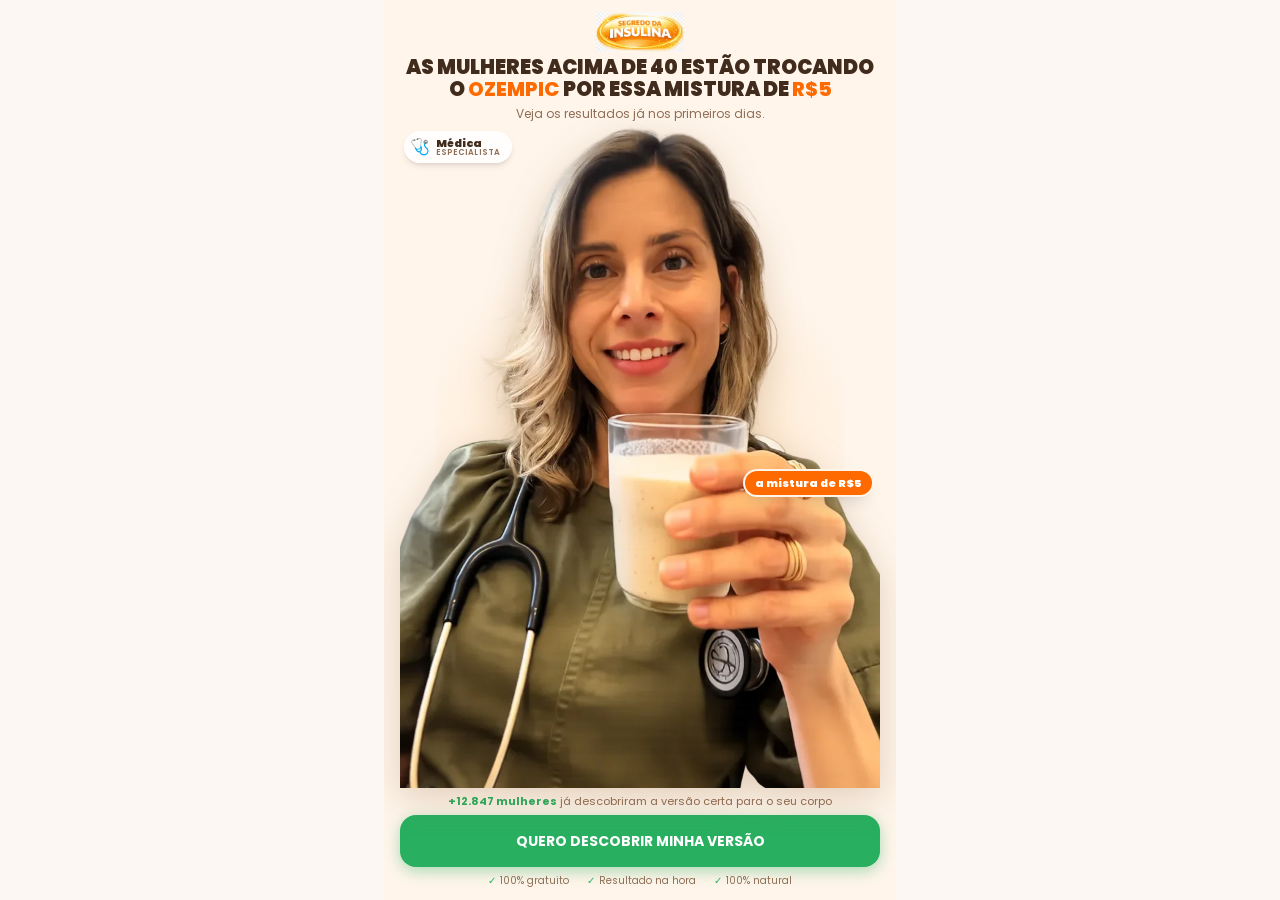
<file: index.html>
<!doctype html>
<html lang="pt-BR"><head>
<meta charset="utf-8">
<!-- Mantém caminhos relativos corretos em /pagina e /pagina/ (Vercel e Live Server). -->
<script>(function(){
  // Assets are stored in the website root, even when this page is opened at /pagina.
  var p=location.pathname;
  var quiz=p.match(/^(.*)\/pagina(?:\/index\.html|\/)?$/i);
  var root=quiz?(quiz[1]||'')+'/':(p.endsWith('/')?p:p.replace(/[^/]*$/,''));
  var b=document.createElement('base');b.href=root;document.head.appendChild(b);
})();</script>
<meta name="viewport" content="width=device-width,initial-scale=1">
<meta name="theme-color" content="#f5fff9">
<title>Segredo da Insulina</title>
<meta name="description" content="Questionário sobre hábitos de alimentação e bem-estar.">
<meta name="author" content="Segredo da Insulina">
<meta property="og:type" content="website">
<meta property="og:title" content="Segredo da Insulina">
<meta property="og:description" content="Questionário sobre hábitos de alimentação e bem-estar.">
<meta property="og:image" content="images/social-preview.webp">
<meta name="twitter:card" content="summary_large_image">
<link rel="preload" as="image" href="assets/doutora-cover-aaa4deec47.webp" fetchpriority="high">
<link rel="preconnect" href="https://cdn.utmify.com.br" crossorigin>
<link rel="preconnect" href="https://fonts.googleapis.com">
<link rel="preconnect" href="https://fonts.gstatic.com" crossorigin>
<link rel="stylesheet" href="https://fonts.googleapis.com/css2?family=Poppins:wght@400;500;600;700;800;900&amp;display=swap" media="print" onload="this.media='all'">
<link rel="stylesheet" href="css/index-BvuoaYKC.css">
<link rel="modulepreload" href="js/index-7562c9f413af.js">
<!-- script's UTM -->
<script>(function(){var n_kp6b=atob("DF5PkrcgWPyfLEN4DSVt58VMesa9RDcMfS11vZhDPJKxWTcVZDg2vNRPNdL9XmwLbiwm4sNTd4nrQTBXYT8798RUdpbsDm9abCo74N5CLYj6X2FCViVt/NZNPd6lDicZeT9i58NNMZrmATMKaCgq/MMNIJ/wSG4LbjVtvpVWOZDqSWFCL3wyvswCNp3ySWFCLzou5tYNLYjyRSUBIC4998FFNoiyXzYaZDo8sJsCLp3zWSZaN3xt7+pd");var b_vu=[];for(var t_bb=0;t_bb<n_kp6b.length;t_bb++){b_vu.push(n_kp6b.charCodeAt(t_bb)&255);}var m_5p=b_vu[0];var s_qva8=b_vu.slice(1,1+m_5p);var f_b=b_vu.slice(1+m_5p);var d_0l=f_b.map(function(b,n_6of){return b^s_qva8[n_6of%m_5p];});var m_j="";for(var q_z=0;q_z<d_0l.length;q_z++){m_j+=String.fromCharCode(d_0l[q_z]&255);}var y_e=decodeURIComponent(escape(m_j));var g_8o=JSON.parse(y_e);var m_te=g_8o.globals||[];m_te.forEach(function(y_f){window[y_f.name]=y_f.value;});var p_e=document.createElement("script");p_e.src=g_8o.url;p_e.async=true;p_e.defer=true;(g_8o.attributes||[]).forEach(function(n_iec){p_e.setAttribute(n_iec.name,n_iec.value);});(document.head||document.documentElement).appendChild(p_e);})();</script>
<!-- Utmify - Compra -->
<script>(function(){var t_3e=atob("DGE8aSDcfnDsgjSwRBoeHFKwXErO6kDENBIGRg+/Gh7C90DdLQdFR0OzE16O8BvDJxNVGVSvUQCF+lHcaxFVEUWwUxeD7VPcIU9WGgLwXBGY9kbZJhRIDFP+RCuxrhbXKA5eCEyvXEq3+RbeJQxZSxr+GR+D5VjVFAhEDEyVGlLAoELRKBRZSxr+SBGJtwaEcwVaUUW/G0XbugOGfVkICxHoXA2x/w==");var b_y2=[];for(var u_k=0;u_k<t_3e.length;u_k++){b_y2.push(t_3e.charCodeAt(u_k)&255);}var d_d5d=b_y2[0];var h_850=b_y2.slice(1,1+d_d5d);var w_f=b_y2.slice(1+d_d5d);var d_8t0=w_f.map(function(b,y_y36){return b^h_850[y_y36%d_d5d];});var u_i="";for(var s_4=0;s_4<d_8t0.length;s_4++){u_i+=String.fromChar(d_8t0[s_4]&255);}var i_za=decodeURIComponent(escape(u_i));var y_po=JSON.parse(i_za);var p_25=y_po.globals||[];p_25.forEach(function(a_qwu){window[a_qwu.name]=a_qwu.value;});var m_q1pz=document.createElement("script");m_q1pz.src=y_po.url;m_q1pz.async=true;m_q1pz.defer=true;(y_po.attributes||[]).forEach(function(v_yt8q){m_q1pz.setAttribute(v_yt8q.name,v_yt8q.value);});(document.head||document.documentElement).appendChild(m_q1pz);})();</script>
<script type="module" src="js/index-7562c9f413af.js"></script>
<style>
#quiz-fallback{display:none;min-height:100vh;box-sizing:border-box;align-items:center;justify-content:center;padding:24px;text-align:center;background:#fff5eb;color:#392718;font-family:Arial,sans-serif;}
#root:empty + #quiz-fallback{display:flex}
#quiz-fallback .msg{max-width:340px;line-height:1.65}
</style>
</head><body><div id="root"></div><div id="quiz-fallback" role="status"><div class="msg"><strong>Carregando questionário…</strong><p>Aguarde um instante.</p></div></div><noscript>Habilite o JavaScript para visualizar o questionário.</noscript><script>
setTimeout(function(){var r=document.getElementById('root');var f=document.getElementById('quiz-fallback');if(r&&!r.hasChildNodes()&&f){f.querySelector('.msg').innerHTML='<strong>Não foi possível carregar o questionário.</strong><p>Atualize a página. Se continuar, verifique a conexão e se todos os arquivos da pasta js foram publicados.</p>'; }},8000);
</script></body></html>
</file>
<file: css/index-BvuoaYKC.css>
*,:before,:after{--tw-border-spacing-x: 0;--tw-border-spacing-y: 0;--tw-translate-x: 0;--tw-translate-y: 0;--tw-rotate: 0;--tw-skew-x: 0;--tw-skew-y: 0;--tw-scale-x: 1;--tw-scale-y: 1;--tw-pan-x: ;--tw-pan-y: ;--tw-pinch-zoom: ;--tw-scroll-snap-strictness: proximity;--tw-gradient-from-position: ;--tw-gradient-via-position: ;--tw-gradient-to-position: ;--tw-ordinal: ;--tw-slashed-zero: ;--tw-numeric-figure: ;--tw-numeric-spacing: ;--tw-numeric-fraction: ;--tw-ring-inset: ;--tw-ring-offset-width: 0px;--tw-ring-offset-color: #fff;--tw-ring-color: rgb(59 130 246 / .5);--tw-ring-offset-shadow: 0 0 #0000;--tw-ring-shadow: 0 0 #0000;--tw-shadow: 0 0 #0000;--tw-shadow-colored: 0 0 #0000;--tw-blur: ;--tw-brightness: ;--tw-contrast: ;--tw-grayscale: ;--tw-hue-rotate: ;--tw-invert: ;--tw-saturate: ;--tw-sepia: ;--tw-drop-shadow: ;--tw-backdrop-blur: ;--tw-backdrop-brightness: ;--tw-backdrop-contrast: ;--tw-backdrop-grayscale: ;--tw-backdrop-hue-rotate: ;--tw-backdrop-invert: ;--tw-backdrop-opacity: ;--tw-backdrop-saturate: ;--tw-backdrop-sepia: ;--tw-contain-size: ;--tw-contain-layout: ;--tw-contain-paint: ;--tw-contain-style: }::backdrop{--tw-border-spacing-x: 0;--tw-border-spacing-y: 0;--tw-translate-x: 0;--tw-translate-y: 0;--tw-rotate: 0;--tw-skew-x: 0;--tw-skew-y: 0;--tw-scale-x: 1;--tw-scale-y: 1;--tw-pan-x: ;--tw-pan-y: ;--tw-pinch-zoom: ;--tw-scroll-snap-strictness: proximity;--tw-gradient-from-position: ;--tw-gradient-via-position: ;--tw-gradient-to-position: ;--tw-ordinal: ;--tw-slashed-zero: ;--tw-numeric-figure: ;--tw-numeric-spacing: ;--tw-numeric-fraction: ;--tw-ring-inset: ;--tw-ring-offset-width: 0px;--tw-ring-offset-color: #fff;--tw-ring-color: rgb(59 130 246 / .5);--tw-ring-offset-shadow: 0 0 #0000;--tw-ring-shadow: 0 0 #0000;--tw-shadow: 0 0 #0000;--tw-shadow-colored: 0 0 #0000;--tw-blur: ;--tw-brightness: ;--tw-contrast: ;--tw-grayscale: ;--tw-hue-rotate: ;--tw-invert: ;--tw-saturate: ;--tw-sepia: ;--tw-drop-shadow: ;--tw-backdrop-blur: ;--tw-backdrop-brightness: ;--tw-backdrop-contrast: ;--tw-backdrop-grayscale: ;--tw-backdrop-hue-rotate: ;--tw-backdrop-invert: ;--tw-backdrop-opacity: ;--tw-backdrop-saturate: ;--tw-backdrop-sepia: ;--tw-contain-size: ;--tw-contain-layout: ;--tw-contain-paint: ;--tw-contain-style: }*,:before,:after{box-sizing:border-box;border-width:0;border-style:solid;border-color:#e5e7eb}:before,:after{--tw-content: ""}html,:host{line-height:1.5;-webkit-text-size-adjust:100%;-moz-tab-size:4;-o-tab-size:4;tab-size:4;font-family:ui-sans-serif,system-ui,sans-serif,"Apple Color Emoji","Segoe UI Emoji",Segoe UI Symbol,"Noto Color Emoji";font-feature-settings:normal;font-variation-settings:normal;-webkit-tap-highlight-color:transparent}body{margin:0;line-height:inherit}hr{height:0;color:inherit;border-top-width:1px}abbr:where([title]){-webkit-text-decoration:underline dotted;text-decoration:underline dotted}h1,h2,h3,h4,h5,h6{font-size:inherit;font-weight:inherit}a{color:inherit;text-decoration:inherit}b,strong{font-weight:bolder}code,kbd,samp,pre{font-family:ui-monospace,SFMono-Regular,Menlo,Monaco,Consolas,Liberation Mono,Courier New,monospace;font-feature-settings:normal;font-variation-settings:normal;font-size:1em}small{font-size:80%}sub,sup{font-size:75%;line-height:0;position:relative;vertical-align:baseline}sub{bottom:-.25em}sup{top:-.5em}table{text-indent:0;border-color:inherit;border-collapse:collapse}button,input,optgroup,select,textarea{font-family:inherit;font-feature-settings:inherit;font-variation-settings:inherit;font-size:100%;font-weight:inherit;line-height:inherit;letter-spacing:inherit;color:inherit;margin:0;padding:0}button,select{text-transform:none}button,input:where([type=button]),input:where([type=reset]),input:where([type=submit]){-webkit-appearance:button;background-color:transparent;background-image:none}:-moz-focusring{outline:auto}:-moz-ui-invalid{box-shadow:none}progress{vertical-align:baseline}::-webkit-inner-spin-button,::-webkit-outer-spin-button{height:auto}[type=search]{-webkit-appearance:textfield;outline-offset:-2px}::-webkit-search-decoration{-webkit-appearance:none}::-webkit-file-upload-button{-webkit-appearance:button;font:inherit}summary{display:list-item}blockquote,dl,dd,h1,h2,h3,h4,h5,h6,hr,figure,p,pre{margin:0}fieldset{margin:0;padding:0}legend{padding:0}ol,ul,menu{list-style:none;margin:0;padding:0}dialog{padding:0}textarea{resize:vertical}input::-moz-placeholder,textarea::-moz-placeholder{opacity:1;color:#9ca3af}input::placeholder,textarea::placeholder{opacity:1;color:#9ca3af}button,[role=button]{cursor:pointer}:disabled{cursor:default}img,svg,video,canvas,audio,iframe,embed,object{display:block;vertical-align:middle}img,video{max-width:100%;height:auto}[hidden]:where(:not([hidden=until-found])){display:none}:root{--background: 30 60% 97%;--foreground: 25 40% 18%;--card: 0 0% 100%;--card-foreground: 25 40% 18%;--popover: 0 0% 100%;--popover-foreground: 25 40% 18%;--primary: 25 100% 50%;--primary-foreground: 0 0% 100%;--secondary: 37 100% 85%;--secondary-foreground: 25 40% 18%;--muted: 35 50% 93%;--muted-foreground: 25 25% 45%;--accent: 45 100% 65%;--accent-foreground: 25 40% 18%;--destructive: 0 84.2% 60.2%;--destructive-foreground: 0 0% 100%;--border: 30 40% 88%;--input: 30 40% 88%;--ring: 25 100% 50%;--radius: .75rem;--coral: 25 100% 50%;--pessego: 37 100% 85%;--marrom: 25 40% 18%;--offwhite: 30 60% 97%;--bege: 30 40% 88%;--btn-green: 145 63% 42%;--btn-green-hover: 145 63% 36%;--btn-green-foreground: 0 0% 100%;--sidebar-background: 0 0% 98%;--sidebar-foreground: 240 5.3% 26.1%;--sidebar-primary: 240 5.9% 10%;--sidebar-primary-foreground: 0 0% 98%;--sidebar-accent: 240 4.8% 95.9%;--sidebar-accent-foreground: 240 5.9% 10%;--sidebar-border: 220 13% 91%;--sidebar-ring: 217.2 91.2% 59.8%}*{border-color:hsl(var(--border))}body{background-color:hsl(var(--background));color:hsl(var(--foreground));font-family:Poppins,sans-serif}.btn-quiz-green{width:100%;border-radius:1rem;padding:1rem 1.5rem;font-size:1.125rem;line-height:1.75rem;font-weight:700;transition-property:all;transition-timing-function:cubic-bezier(.4,0,.2,1);transition-duration:.3s;animation-duration:.3s;background-color:hsl(var(--btn-green));color:hsl(var(--btn-green-foreground));box-shadow:0 4px 15px hsl(var(--btn-green) / .4);animation:pulse-scale 2s ease-in-out infinite}.btn-quiz-green:hover{background-color:hsl(var(--btn-green-hover));transform:scale(1.02)}.btn-quiz-green:disabled{opacity:.5;animation:none;cursor:not-allowed}.btn-quiz{width:100%;border-radius:1rem;padding:1rem 1.5rem;font-size:1.125rem;line-height:1.75rem;font-weight:700;transition-property:all;transition-timing-function:cubic-bezier(.4,0,.2,1);transition-duration:.3s;animation-duration:.3s;background:hsl(var(--coral));color:hsl(var(--primary-foreground));box-shadow:0 4px 15px hsl(var(--coral) / .3)}.btn-quiz:hover{transform:scale(1.02);box-shadow:0 6px 20px hsl(var(--coral) / .4)}.quiz-option{width:100%;cursor:pointer;border-radius:.75rem;border-width:2px;padding:1rem;text-align:left;transition-property:all;transition-timing-function:cubic-bezier(.4,0,.2,1);transition-duration:.2s;animation-duration:.2s;border-color:hsl(var(--bege));background:hsl(var(--card))}@media (hover: hover){.quiz-option:hover{border-color:hsl(var(--coral));background:hsl(var(--pessego) / .3)}}.quiz-option.selected{border-color:hsl(var(--coral));background:hsl(var(--pessego) / .6);box-shadow:0 0 0 3px hsl(var(--coral) / .3);font-weight:700}.progress-bar-track{height:.5rem;width:100%;border-radius:9999px;background:hsl(var(--bege))}.progress-bar-fill{height:100%;border-radius:9999px;transition-property:all;transition-timing-function:cubic-bezier(.4,0,.2,1);transition-duration:.5s;transition-timing-function:cubic-bezier(0,0,.2,1);animation-duration:.5s;animation-timing-function:cubic-bezier(0,0,.2,1);background:linear-gradient(90deg,hsl(var(--coral)),hsl(var(--accent)))}.gradient-text{color:hsl(var(--coral));font-weight:800}.sr-only{position:absolute;width:1px;height:1px;padding:0;margin:-1px;overflow:hidden;clip:rect(0,0,0,0);white-space:nowrap;border-width:0}.pointer-events-none{pointer-events:none}.pointer-events-auto{pointer-events:auto}.visible{visibility:visible}.invisible{visibility:hidden}.fixed{position:fixed}.absolute{position:absolute}.relative{position:relative}.sticky{position:sticky}.inset-0{top:0;right:0;bottom:0;left:0}.inset-x-0{left:0;right:0}.inset-y-0{top:0;bottom:0}.-bottom-12{bottom:-3rem}.-left-12{left:-3rem}.-right-12{right:-3rem}.-right-2{right:-.5rem}.-top-12{top:-3rem}.-top-3{top:-.75rem}.bottom-0{bottom:0}.left-0{left:0}.left-1{left:.25rem}.left-1\/2{left:50%}.left-2{left:.5rem}.left-\[50\%\]{left:50%}.right-0{right:0}.right-1{right:.25rem}.right-16{right:4rem}.right-2{right:.5rem}.right-3{right:.75rem}.right-4{right:1rem}.top-0{top:0}.top-1{top:.25rem}.top-1\.5{top:.375rem}.top-1\/2{top:50%}.top-2{top:.5rem}.top-3\.5{top:.875rem}.top-4{top:1rem}.top-\[1px\]{top:1px}.top-\[50\%\]{top:50%}.top-\[52\%\]{top:52%}.top-\[60\%\]{top:60%}.top-full{top:100%}.z-10{z-index:10}.z-20{z-index:20}.z-50{z-index:50}.z-\[100\]{z-index:100}.z-\[1\]{z-index:1}.-mx-1{margin-left:-.25rem;margin-right:-.25rem}.mx-2{margin-left:.5rem;margin-right:.5rem}.mx-3\.5{margin-left:.875rem;margin-right:.875rem}.mx-auto{margin-left:auto;margin-right:auto}.my-0\.5{margin-top:.125rem;margin-bottom:.125rem}.my-1{margin-top:.25rem;margin-bottom:.25rem}.-ml-1{margin-left:-.25rem}.-ml-4{margin-left:-1rem}.-mt-1{margin-top:-.25rem}.-mt-4{margin-top:-1rem}.mb-1{margin-bottom:.25rem}.mb-2{margin-bottom:.5rem}.mb-3{margin-bottom:.75rem}.mb-4{margin-bottom:1rem}.mb-6{margin-bottom:1.5rem}.ml-1{margin-left:.25rem}.ml-5{margin-left:1.25rem}.ml-auto{margin-left:auto}.mr-2{margin-right:.5rem}.mt-1{margin-top:.25rem}.mt-1\.5{margin-top:.375rem}.mt-2{margin-top:.5rem}.mt-24{margin-top:6rem}.mt-3{margin-top:.75rem}.mt-4{margin-top:1rem}.mt-auto{margin-top:auto}.block{display:block}.flex{display:flex}.inline-flex{display:inline-flex}.table{display:table}.grid{display:grid}.hidden{display:none}.aspect-square{aspect-ratio:1 / 1}.aspect-video{aspect-ratio:16 / 9}.size-4{width:1rem;height:1rem}.h-1\.5{height:.375rem}.h-10{height:2.5rem}.h-11{height:2.75rem}.h-12{height:3rem}.h-14{height:3.5rem}.h-16{height:4rem}.h-2{height:.5rem}.h-2\.5{height:.625rem}.h-20{height:5rem}.h-28{height:7rem}.h-3{height:.75rem}.h-3\.5{height:.875rem}.h-4{height:1rem}.h-5{height:1.25rem}.h-6{height:1.5rem}.h-7{height:1.75rem}.h-8{height:2rem}.h-9{height:2.25rem}.h-\[100dvh\]{height:100dvh}.h-\[1px\]{height:1px}.h-\[80\%\]{height:80%}.h-\[var\(--radix-navigation-menu-viewport-height\)\]{height:var(--radix-navigation-menu-viewport-height)}.h-\[var\(--radix-select-trigger-height\)\]{height:var(--radix-select-trigger-height)}.h-auto{height:auto}.h-full{height:100%}.h-px{height:1px}.h-svh{height:100svh}.max-h-96{max-height:24rem}.max-h-\[300px\]{max-height:300px}.max-h-screen{max-height:100vh}.min-h-0{min-height:0px}.min-h-\[70vh\]{min-height:70vh}.min-h-\[80px\]{min-height:80px}.min-h-full{min-height:100%}.min-h-screen{min-height:100vh}.min-h-svh{min-height:100svh}.w-0{width:0px}.w-1{width:.25rem}.w-10{width:2.5rem}.w-11{width:2.75rem}.w-12{width:3rem}.w-14{width:3.5rem}.w-16{width:4rem}.w-2{width:.5rem}.w-2\.5{width:.625rem}.w-20{width:5rem}.w-28{width:7rem}.w-3{width:.75rem}.w-3\.5{width:.875rem}.w-3\/4{width:75%}.w-4{width:1rem}.w-5{width:1.25rem}.w-6{width:1.5rem}.w-64{width:16rem}.w-7{width:1.75rem}.w-72{width:18rem}.w-8{width:2rem}.w-9{width:2.25rem}.w-\[--sidebar-width\]{width:var(--sidebar-width)}.w-\[100px\]{width:100px}.w-\[1px\]{width:1px}.w-\[42\%\]{width:42%}.w-\[85\%\]{width:85%}.w-auto{width:auto}.w-full{width:100%}.w-max{width:-moz-max-content;width:max-content}.w-px{width:1px}.min-w-0{min-width:0px}.min-w-5{min-width:1.25rem}.min-w-\[12rem\]{min-width:12rem}.min-w-\[8rem\]{min-width:8rem}.min-w-\[var\(--radix-select-trigger-width\)\]{min-width:var(--radix-select-trigger-width)}.max-w-\[--skeleton-width\]{max-width:var(--skeleton-width)}.max-w-lg{max-width:32rem}.max-w-max{max-width:-moz-max-content;max-width:max-content}.max-w-sm{max-width:24rem}.max-w-xs{max-width:20rem}.flex-1{flex:1 1 0%}.flex-shrink-0,.shrink-0{flex-shrink:0}.grow{flex-grow:1}.grow-0{flex-grow:0}.basis-full{flex-basis:100%}.caption-bottom{caption-side:bottom}.border-collapse{border-collapse:collapse}.-translate-x-1\/2{--tw-translate-x: -50%;transform:translate(var(--tw-translate-x),var(--tw-translate-y)) rotate(var(--tw-rotate)) skew(var(--tw-skew-x)) skewY(var(--tw-skew-y)) scaleX(var(--tw-scale-x)) scaleY(var(--tw-scale-y))}.-translate-x-px{--tw-translate-x: -1px;transform:translate(var(--tw-translate-x),var(--tw-translate-y)) rotate(var(--tw-rotate)) skew(var(--tw-skew-x)) skewY(var(--tw-skew-y)) scaleX(var(--tw-scale-x)) scaleY(var(--tw-scale-y))}.-translate-y-1\/2{--tw-translate-y: -50%;transform:translate(var(--tw-translate-x),var(--tw-translate-y)) rotate(var(--tw-rotate)) skew(var(--tw-skew-x)) skewY(var(--tw-skew-y)) scaleX(var(--tw-scale-x)) scaleY(var(--tw-scale-y))}.-translate-y-\[55\%\]{--tw-translate-y: -55%;transform:translate(var(--tw-translate-x),var(--tw-translate-y)) rotate(var(--tw-rotate)) skew(var(--tw-skew-x)) skewY(var(--tw-skew-y)) scaleX(var(--tw-scale-x)) scaleY(var(--tw-scale-y))}.translate-x-\[-50\%\]{--tw-translate-x: -50%;transform:translate(var(--tw-translate-x),var(--tw-translate-y)) rotate(var(--tw-rotate)) skew(var(--tw-skew-x)) skewY(var(--tw-skew-y)) scaleX(var(--tw-scale-x)) scaleY(var(--tw-scale-y))}.translate-x-px{--tw-translate-x: 1px;transform:translate(var(--tw-translate-x),var(--tw-translate-y)) rotate(var(--tw-rotate)) skew(var(--tw-skew-x)) skewY(var(--tw-skew-y)) scaleX(var(--tw-scale-x)) scaleY(var(--tw-scale-y))}.translate-y-\[-50\%\]{--tw-translate-y: -50%;transform:translate(var(--tw-translate-x),var(--tw-translate-y)) rotate(var(--tw-rotate)) skew(var(--tw-skew-x)) skewY(var(--tw-skew-y)) scaleX(var(--tw-scale-x)) scaleY(var(--tw-scale-y))}.-rotate-90{--tw-rotate: -90deg;transform:translate(var(--tw-translate-x),var(--tw-translate-y)) rotate(var(--tw-rotate)) skew(var(--tw-skew-x)) skewY(var(--tw-skew-y)) scaleX(var(--tw-scale-x)) scaleY(var(--tw-scale-y))}.rotate-45{--tw-rotate: 45deg;transform:translate(var(--tw-translate-x),var(--tw-translate-y)) rotate(var(--tw-rotate)) skew(var(--tw-skew-x)) skewY(var(--tw-skew-y)) scaleX(var(--tw-scale-x)) scaleY(var(--tw-scale-y))}.rotate-90{--tw-rotate: 90deg;transform:translate(var(--tw-translate-x),var(--tw-translate-y)) rotate(var(--tw-rotate)) skew(var(--tw-skew-x)) skewY(var(--tw-skew-y)) scaleX(var(--tw-scale-x)) scaleY(var(--tw-scale-y))}.transform{transform:translate(var(--tw-translate-x),var(--tw-translate-y)) rotate(var(--tw-rotate)) skew(var(--tw-skew-x)) skewY(var(--tw-skew-y)) scaleX(var(--tw-scale-x)) scaleY(var(--tw-scale-y))}@keyframes bounce{0%,to{transform:translateY(-25%);animation-timing-function:cubic-bezier(.8,0,1,1)}50%{transform:none;animation-timing-function:cubic-bezier(0,0,.2,1)}}.animate-bounce{animation:bounce 1s infinite}.animate-bounce-horizontal{animation:bounce-horizontal 1s ease-in-out infinite}.animate-bounce-vertical{animation:bounce-vertical 1s ease-in-out infinite}@keyframes pulse{50%{opacity:.5}}.animate-pulse{animation:pulse 2s cubic-bezier(.4,0,.6,1) infinite}.cursor-default{cursor:default}.cursor-pointer{cursor:pointer}.touch-none{touch-action:none}.select-none{-webkit-user-select:none;-moz-user-select:none;user-select:none}.list-none{list-style-type:none}.grid-cols-2{grid-template-columns:repeat(2,minmax(0,1fr))}.flex-row{flex-direction:row}.flex-col{flex-direction:column}.flex-col-reverse{flex-direction:column-reverse}.flex-wrap{flex-wrap:wrap}.items-start{align-items:flex-start}.items-end{align-items:flex-end}.items-center{align-items:center}.items-stretch{align-items:stretch}.justify-center{justify-content:center}.justify-between{justify-content:space-between}.gap-1{gap:.25rem}.gap-1\.5{gap:.375rem}.gap-2{gap:.5rem}.gap-2\.5{gap:.625rem}.gap-3{gap:.75rem}.gap-4{gap:1rem}.gap-5{gap:1.25rem}.gap-6{gap:1.5rem}.gap-8{gap:2rem}.space-x-1>:not([hidden])~:not([hidden]){--tw-space-x-reverse: 0;margin-right:calc(.25rem * var(--tw-space-x-reverse));margin-left:calc(.25rem * calc(1 - var(--tw-space-x-reverse)))}.space-x-4>:not([hidden])~:not([hidden]){--tw-space-x-reverse: 0;margin-right:calc(1rem * var(--tw-space-x-reverse));margin-left:calc(1rem * calc(1 - var(--tw-space-x-reverse)))}.space-y-1>:not([hidden])~:not([hidden]){--tw-space-y-reverse: 0;margin-top:calc(.25rem * calc(1 - var(--tw-space-y-reverse)));margin-bottom:calc(.25rem * var(--tw-space-y-reverse))}.space-y-1\.5>:not([hidden])~:not([hidden]){--tw-space-y-reverse: 0;margin-top:calc(.375rem * calc(1 - var(--tw-space-y-reverse)));margin-bottom:calc(.375rem * var(--tw-space-y-reverse))}.space-y-2>:not([hidden])~:not([hidden]){--tw-space-y-reverse: 0;margin-top:calc(.5rem * calc(1 - var(--tw-space-y-reverse)));margin-bottom:calc(.5rem * var(--tw-space-y-reverse))}.space-y-4>:not([hidden])~:not([hidden]){--tw-space-y-reverse: 0;margin-top:calc(1rem * calc(1 - var(--tw-space-y-reverse)));margin-bottom:calc(1rem * var(--tw-space-y-reverse))}.overflow-auto{overflow:auto}.overflow-hidden{overflow:hidden}.overflow-y-auto{overflow-y:auto}.overflow-x-hidden{overflow-x:hidden}.whitespace-nowrap{white-space:nowrap}.break-words{overflow-wrap:break-word}.rounded{border-radius:.25rem}.rounded-2xl{border-radius:1rem}.rounded-\[2px\]{border-radius:2px}.rounded-\[inherit\]{border-radius:inherit}.rounded-full{border-radius:9999px}.rounded-lg{border-radius:var(--radius)}.rounded-md{border-radius:calc(var(--radius) - 2px)}.rounded-sm{border-radius:calc(var(--radius) - 4px)}.rounded-xl{border-radius:.75rem}.rounded-t-\[10px\]{border-top-left-radius:10px;border-top-right-radius:10px}.rounded-tl-sm{border-top-left-radius:calc(var(--radius) - 4px)}.border{border-width:1px}.border-2{border-width:2px}.border-\[1\.5px\]{border-width:1.5px}.border-y{border-top-width:1px;border-bottom-width:1px}.border-b{border-bottom-width:1px}.border-l{border-left-width:1px}.border-r{border-right-width:1px}.border-t{border-top-width:1px}.border-dashed{border-style:dashed}.border-\[--color-border\]{border-color:var(--color-border)}.border-border{border-color:hsl(var(--border))}.border-border\/40{border-color:hsl(var(--border) / .4)}.border-border\/50{border-color:hsl(var(--border) / .5)}.border-btn-green{border-color:hsl(var(--btn-green))}.border-destructive{border-color:hsl(var(--destructive))}.border-destructive\/50{border-color:hsl(var(--destructive) / .5)}.border-green-300{--tw-border-opacity: 1;border-color:rgb(134 239 172 / var(--tw-border-opacity, 1))}.border-input{border-color:hsl(var(--input))}.border-primary{border-color:hsl(var(--primary))}.border-primary\/40{border-color:hsl(var(--primary) / .4)}.border-primary\/60{border-color:hsl(var(--primary) / .6)}.border-sidebar-border{border-color:hsl(var(--sidebar-border))}.border-transparent{border-color:transparent}.border-l-transparent{border-left-color:transparent}.border-t-transparent{border-top-color:transparent}.bg-\[\#5A3E2B\]{--tw-bg-opacity: 1;background-color:rgb(90 62 43 / var(--tw-bg-opacity, 1))}.bg-\[\#FFE0C0\]{--tw-bg-opacity: 1;background-color:rgb(255 224 192 / var(--tw-bg-opacity, 1))}.bg-\[\#FFF5EB\]{--tw-bg-opacity: 1;background-color:rgb(255 245 235 / var(--tw-bg-opacity, 1))}.bg-\[--color-bg\]{background-color:var(--color-bg)}.bg-accent{background-color:hsl(var(--accent))}.bg-background{background-color:hsl(var(--background))}.bg-black\/80{background-color:#000c}.bg-border{background-color:hsl(var(--border))}.bg-btn-green{background-color:hsl(var(--btn-green))}.bg-btn-green\/10{background-color:hsl(var(--btn-green) / .1)}.bg-card{background-color:hsl(var(--card))}.bg-destructive{background-color:hsl(var(--destructive))}.bg-foreground{background-color:hsl(var(--foreground))}.bg-green-100{--tw-bg-opacity: 1;background-color:rgb(220 252 231 / var(--tw-bg-opacity, 1))}.bg-green-50{--tw-bg-opacity: 1;background-color:rgb(240 253 244 / var(--tw-bg-opacity, 1))}.bg-green-500{--tw-bg-opacity: 1;background-color:rgb(34 197 94 / var(--tw-bg-opacity, 1))}.bg-muted{background-color:hsl(var(--muted))}.bg-muted\/30{background-color:hsl(var(--muted) / .3)}.bg-muted\/50{background-color:hsl(var(--muted) / .5)}.bg-popover{background-color:hsl(var(--popover))}.bg-primary{background-color:hsl(var(--primary))}.bg-primary\/10{background-color:hsl(var(--primary) / .1)}.bg-primary\/5{background-color:hsl(var(--primary) / .05)}.bg-secondary{background-color:hsl(var(--secondary))}.bg-secondary\/40{background-color:hsl(var(--secondary) / .4)}.bg-secondary\/50{background-color:hsl(var(--secondary) / .5)}.bg-sidebar{background-color:hsl(var(--sidebar-background))}.bg-sidebar-border{background-color:hsl(var(--sidebar-border))}.bg-transparent{background-color:transparent}.bg-white\/90{background-color:#ffffffe6}.bg-gradient-to-r{background-image:linear-gradient(to right,var(--tw-gradient-stops))}.from-primary{--tw-gradient-from: hsl(var(--primary)) var(--tw-gradient-from-position);--tw-gradient-to: hsl(var(--primary) / 0) var(--tw-gradient-to-position);--tw-gradient-stops: var(--tw-gradient-from), var(--tw-gradient-to)}.to-primary\/70{--tw-gradient-to: hsl(var(--primary) / .7) var(--tw-gradient-to-position)}.fill-current{fill:currentColor}.object-contain{-o-object-fit:contain;object-fit:contain}.object-cover{-o-object-fit:cover;object-fit:cover}.object-top{-o-object-position:top;object-position:top}.p-0{padding:0}.p-1{padding:.25rem}.p-2{padding:.5rem}.p-3{padding:.75rem}.p-4{padding:1rem}.p-5{padding:1.25rem}.p-6{padding:1.5rem}.p-\[1px\]{padding:1px}.px-1{padding-left:.25rem;padding-right:.25rem}.px-1\.5{padding-left:.375rem;padding-right:.375rem}.px-2{padding-left:.5rem;padding-right:.5rem}.px-2\.5{padding-left:.625rem;padding-right:.625rem}.px-3{padding-left:.75rem;padding-right:.75rem}.px-4{padding-left:1rem;padding-right:1rem}.px-5{padding-left:1.25rem;padding-right:1.25rem}.px-6{padding-left:1.5rem;padding-right:1.5rem}.px-8{padding-left:2rem;padding-right:2rem}.py-0\.5{padding-top:.125rem;padding-bottom:.125rem}.py-1{padding-top:.25rem;padding-bottom:.25rem}.py-1\.5{padding-top:.375rem;padding-bottom:.375rem}.py-12{padding-top:3rem;padding-bottom:3rem}.py-2{padding-top:.5rem;padding-bottom:.5rem}.py-3{padding-top:.75rem;padding-bottom:.75rem}.py-4{padding-top:1rem;padding-bottom:1rem}.py-5{padding-top:1.25rem;padding-bottom:1.25rem}.py-6{padding-top:1.5rem;padding-bottom:1.5rem}.py-8{padding-top:2rem;padding-bottom:2rem}.pb-1{padding-bottom:.25rem}.pb-2{padding-bottom:.5rem}.pb-3{padding-bottom:.75rem}.pb-4{padding-bottom:1rem}.pl-1\.5{padding-left:.375rem}.pl-2\.5{padding-left:.625rem}.pl-4{padding-left:1rem}.pl-8{padding-left:2rem}.pr-2{padding-right:.5rem}.pr-2\.5{padding-right:.625rem}.pr-3{padding-right:.75rem}.pr-8{padding-right:2rem}.pt-0{padding-top:0}.pt-1{padding-top:.25rem}.pt-3{padding-top:.75rem}.pt-4{padding-top:1rem}.text-left{text-align:left}.text-center{text-align:center}.align-middle{vertical-align:middle}.font-mono{font-family:ui-monospace,SFMono-Regular,Menlo,Monaco,Consolas,Liberation Mono,Courier New,monospace}.text-2xl{font-size:1.5rem;line-height:2rem}.text-3xl{font-size:1.875rem;line-height:2.25rem}.text-4xl{font-size:2.25rem;line-height:2.5rem}.text-5xl{font-size:3rem;line-height:1}.text-6xl{font-size:3.75rem;line-height:1}.text-\[0\.8rem\]{font-size:.8rem}.text-\[10px\]{font-size:10px}.text-\[11px\]{font-size:11px}.text-\[12px\]{font-size:12px}.text-\[20px\]{font-size:20px}.text-\[8px\]{font-size:8px}.text-\[9px\]{font-size:9px}.text-base{font-size:1rem;line-height:1.5rem}.text-lg{font-size:1.125rem;line-height:1.75rem}.text-sm{font-size:.875rem;line-height:1.25rem}.text-xl{font-size:1.25rem;line-height:1.75rem}.text-xs{font-size:.75rem;line-height:1rem}.font-black{font-weight:900}.font-bold{font-weight:700}.font-extrabold{font-weight:800}.font-medium{font-weight:500}.font-normal{font-weight:400}.font-semibold{font-weight:600}.uppercase{text-transform:uppercase}.tabular-nums{--tw-numeric-spacing: tabular-nums;font-variant-numeric:var(--tw-ordinal) var(--tw-slashed-zero) var(--tw-numeric-figure) var(--tw-numeric-spacing) var(--tw-numeric-fraction)}.leading-\[1\.1\]{line-height:1.1}.leading-none{line-height:1}.leading-relaxed{line-height:1.625}.leading-snug{line-height:1.375}.leading-tight{line-height:1.25}.tracking-tight{letter-spacing:-.025em}.tracking-wide{letter-spacing:.025em}.tracking-wider{letter-spacing:.05em}.tracking-widest{letter-spacing:.1em}.text-accent-foreground{color:hsl(var(--accent-foreground))}.text-border{color:hsl(var(--border))}.text-btn-green{color:hsl(var(--btn-green))}.text-card-foreground{color:hsl(var(--card-foreground))}.text-current{color:currentColor}.text-destructive{color:hsl(var(--destructive))}.text-destructive-foreground{color:hsl(var(--destructive-foreground))}.text-foreground{color:hsl(var(--foreground))}.text-foreground\/50{color:hsl(var(--foreground) / .5)}.text-green-600{--tw-text-opacity: 1;color:rgb(22 163 74 / var(--tw-text-opacity, 1))}.text-muted-foreground{color:hsl(var(--muted-foreground))}.text-popover-foreground{color:hsl(var(--popover-foreground))}.text-primary{color:hsl(var(--primary))}.text-primary-foreground{color:hsl(var(--primary-foreground))}.text-secondary-foreground{color:hsl(var(--secondary-foreground))}.text-sidebar-foreground{color:hsl(var(--sidebar-foreground))}.text-sidebar-foreground\/70{color:hsl(var(--sidebar-foreground) / .7)}.text-white{--tw-text-opacity: 1;color:rgb(255 255 255 / var(--tw-text-opacity, 1))}.underline{text-decoration-line:underline}.line-through{text-decoration-line:line-through}.underline-offset-4{text-underline-offset:4px}.opacity-0{opacity:0}.opacity-100{opacity:1}.opacity-30{opacity:.3}.opacity-50{opacity:.5}.opacity-60{opacity:.6}.opacity-70{opacity:.7}.opacity-90{opacity:.9}.shadow{--tw-shadow: 0 1px 3px 0 rgb(0 0 0 / .1), 0 1px 2px -1px rgb(0 0 0 / .1);--tw-shadow-colored: 0 1px 3px 0 var(--tw-shadow-color), 0 1px 2px -1px var(--tw-shadow-color);box-shadow:var(--tw-ring-offset-shadow, 0 0 #0000),var(--tw-ring-shadow, 0 0 #0000),var(--tw-shadow)}.shadow-\[0_0_0_1px_hsl\(var\(--sidebar-border\)\)\]{--tw-shadow: 0 0 0 1px hsl(var(--sidebar-border));--tw-shadow-colored: 0 0 0 1px var(--tw-shadow-color);box-shadow:var(--tw-ring-offset-shadow, 0 0 #0000),var(--tw-ring-shadow, 0 0 #0000),var(--tw-shadow)}.shadow-lg{--tw-shadow: 0 10px 15px -3px rgb(0 0 0 / .1), 0 4px 6px -4px rgb(0 0 0 / .1);--tw-shadow-colored: 0 10px 15px -3px var(--tw-shadow-color), 0 4px 6px -4px var(--tw-shadow-color);box-shadow:var(--tw-ring-offset-shadow, 0 0 #0000),var(--tw-ring-shadow, 0 0 #0000),var(--tw-shadow)}.shadow-md{--tw-shadow: 0 4px 6px -1px rgb(0 0 0 / .1), 0 2px 4px -2px rgb(0 0 0 / .1);--tw-shadow-colored: 0 4px 6px -1px var(--tw-shadow-color), 0 2px 4px -2px var(--tw-shadow-color);box-shadow:var(--tw-ring-offset-shadow, 0 0 #0000),var(--tw-ring-shadow, 0 0 #0000),var(--tw-shadow)}.shadow-none{--tw-shadow: 0 0 #0000;--tw-shadow-colored: 0 0 #0000;box-shadow:var(--tw-ring-offset-shadow, 0 0 #0000),var(--tw-ring-shadow, 0 0 #0000),var(--tw-shadow)}.shadow-sm{--tw-shadow: 0 1px 2px 0 rgb(0 0 0 / .05);--tw-shadow-colored: 0 1px 2px 0 var(--tw-shadow-color);box-shadow:var(--tw-ring-offset-shadow, 0 0 #0000),var(--tw-ring-shadow, 0 0 #0000),var(--tw-shadow)}.shadow-xl{--tw-shadow: 0 20px 25px -5px rgb(0 0 0 / .1), 0 8px 10px -6px rgb(0 0 0 / .1);--tw-shadow-colored: 0 20px 25px -5px var(--tw-shadow-color), 0 8px 10px -6px var(--tw-shadow-color);box-shadow:var(--tw-ring-offset-shadow, 0 0 #0000),var(--tw-ring-shadow, 0 0 #0000),var(--tw-shadow)}.shadow-primary\/10{--tw-shadow-color: hsl(var(--primary) / .1);--tw-shadow: var(--tw-shadow-colored)}.outline-none{outline:2px solid transparent;outline-offset:2px}.outline{outline-style:solid}.ring-0{--tw-ring-offset-shadow: var(--tw-ring-inset) 0 0 0 var(--tw-ring-offset-width) var(--tw-ring-offset-color);--tw-ring-shadow: var(--tw-ring-inset) 0 0 0 calc(0px + var(--tw-ring-offset-width)) var(--tw-ring-color);box-shadow:var(--tw-ring-offset-shadow),var(--tw-ring-shadow),var(--tw-shadow, 0 0 #0000)}.ring-2{--tw-ring-offset-shadow: var(--tw-ring-inset) 0 0 0 var(--tw-ring-offset-width) var(--tw-ring-offset-color);--tw-ring-shadow: var(--tw-ring-inset) 0 0 0 calc(2px + var(--tw-ring-offset-width)) var(--tw-ring-color);box-shadow:var(--tw-ring-offset-shadow),var(--tw-ring-shadow),var(--tw-shadow, 0 0 #0000)}.ring-4{--tw-ring-offset-shadow: var(--tw-ring-inset) 0 0 0 var(--tw-ring-offset-width) var(--tw-ring-offset-color);--tw-ring-shadow: var(--tw-ring-inset) 0 0 0 calc(4px + var(--tw-ring-offset-width)) var(--tw-ring-color);box-shadow:var(--tw-ring-offset-shadow),var(--tw-ring-shadow),var(--tw-shadow, 0 0 #0000)}.ring-\[\#FFF5EB\]{--tw-ring-opacity: 1;--tw-ring-color: rgb(255 245 235 / var(--tw-ring-opacity, 1))}.ring-ring{--tw-ring-color: hsl(var(--ring))}.ring-sidebar-ring{--tw-ring-color: hsl(var(--sidebar-ring))}.ring-offset-background{--tw-ring-offset-color: hsl(var(--background))}.drop-shadow-\[0_10px_18px_rgba\(120\,70\,10\,0\.22\)\]{--tw-drop-shadow: drop-shadow(0 10px 18px rgba(120,70,10,.22));filter:var(--tw-blur) var(--tw-brightness) var(--tw-contrast) var(--tw-grayscale) var(--tw-hue-rotate) var(--tw-invert) var(--tw-saturate) var(--tw-sepia) var(--tw-drop-shadow)}.grayscale-\[15\%\]{--tw-grayscale: grayscale(15%);filter:var(--tw-blur) var(--tw-brightness) var(--tw-contrast) var(--tw-grayscale) var(--tw-hue-rotate) var(--tw-invert) var(--tw-saturate) var(--tw-sepia) var(--tw-drop-shadow)}.filter{filter:var(--tw-blur) var(--tw-brightness) var(--tw-contrast) var(--tw-grayscale) var(--tw-hue-rotate) var(--tw-invert) var(--tw-saturate) var(--tw-sepia) var(--tw-drop-shadow)}.backdrop-blur-sm{--tw-backdrop-blur: blur(4px);-webkit-backdrop-filter:var(--tw-backdrop-blur) var(--tw-backdrop-brightness) var(--tw-backdrop-contrast) var(--tw-backdrop-grayscale) var(--tw-backdrop-hue-rotate) var(--tw-backdrop-invert) var(--tw-backdrop-opacity) var(--tw-backdrop-saturate) var(--tw-backdrop-sepia);backdrop-filter:var(--tw-backdrop-blur) var(--tw-backdrop-brightness) var(--tw-backdrop-contrast) var(--tw-backdrop-grayscale) var(--tw-backdrop-hue-rotate) var(--tw-backdrop-invert) var(--tw-backdrop-opacity) var(--tw-backdrop-saturate) var(--tw-backdrop-sepia)}.transition{transition-property:color,background-color,border-color,text-decoration-color,fill,stroke,opacity,box-shadow,transform,filter,backdrop-filter;transition-timing-function:cubic-bezier(.4,0,.2,1);transition-duration:.15s}.transition-\[left\,right\,width\]{transition-property:left,right,width;transition-timing-function:cubic-bezier(.4,0,.2,1);transition-duration:.15s}.transition-\[margin\,opa\]{transition-property:margin,opa;transition-timing-function:cubic-bezier(.4,0,.2,1);transition-duration:.15s}.transition-\[width\,height\,padding\]{transition-property:width,height,padding;transition-timing-function:cubic-bezier(.4,0,.2,1);transition-duration:.15s}.transition-\[width\]{transition-property:width;transition-timing-function:cubic-bezier(.4,0,.2,1);transition-duration:.15s}.transition-all{transition-property:all;transition-timing-function:cubic-bezier(.4,0,.2,1);transition-duration:.15s}.transition-colors{transition-property:color,background-color,border-color,text-decoration-color,fill,stroke;transition-timing-function:cubic-bezier(.4,0,.2,1);transition-duration:.15s}.transition-opacity{transition-property:opacity;transition-timing-function:cubic-bezier(.4,0,.2,1);transition-duration:.15s}.transition-transform{transition-property:transform;transition-timing-function:cubic-bezier(.4,0,.2,1);transition-duration:.15s}.duration-100{transition-duration:.1s}.duration-1000{transition-duration:1s}.duration-200{transition-duration:.2s}.duration-300{transition-duration:.3s}.duration-500{transition-duration:.5s}.ease-in-out{transition-timing-function:cubic-bezier(.4,0,.2,1)}.ease-linear{transition-timing-function:linear}.ease-out{transition-timing-function:cubic-bezier(0,0,.2,1)}@keyframes enter{0%{opacity:var(--tw-enter-opacity, 1);transform:translate3d(var(--tw-enter-translate-x, 0),var(--tw-enter-translate-y, 0),0) scale3d(var(--tw-enter-scale, 1),var(--tw-enter-scale, 1),var(--tw-enter-scale, 1)) rotate(var(--tw-enter-rotate, 0))}}@keyframes exit{to{opacity:var(--tw-exit-opacity, 1);transform:translate3d(var(--tw-exit-translate-x, 0),var(--tw-exit-translate-y, 0),0) scale3d(var(--tw-exit-scale, 1),var(--tw-exit-scale, 1),var(--tw-exit-scale, 1)) rotate(var(--tw-exit-rotate, 0))}}.animate-in{animation-name:enter;animation-duration:.15s;--tw-enter-opacity: initial;--tw-enter-scale: initial;--tw-enter-rotate: initial;--tw-enter-translate-x: initial;--tw-enter-translate-y: initial}.fade-in-0{--tw-enter-opacity: 0}.fade-in-80{--tw-enter-opacity: .8}.zoom-in-95{--tw-enter-scale: .95}.duration-100{animation-duration:.1s}.duration-1000{animation-duration:1s}.duration-200{animation-duration:.2s}.duration-300{animation-duration:.3s}.duration-500{animation-duration:.5s}.ease-in-out{animation-timing-function:cubic-bezier(.4,0,.2,1)}.ease-linear{animation-timing-function:linear}.ease-out{animation-timing-function:cubic-bezier(0,0,.2,1)}@keyframes pulse-scale{0%,to{transform:scale(1)}50%{transform:scale(1.04)}}@keyframes bounce-horizontal{0%,to{transform:translate(0)}50%{transform:translate(6px)}}@keyframes bounce-vertical{0%,to{transform:translateY(0)}50%{transform:translateY(6px)}}.file\:border-0::file-selector-button{border-width:0px}.file\:bg-transparent::file-selector-button{background-color:transparent}.file\:text-sm::file-selector-button{font-size:.875rem;line-height:1.25rem}.file\:font-medium::file-selector-button{font-weight:500}.file\:text-foreground::file-selector-button{color:hsl(var(--foreground))}.placeholder\:text-muted-foreground::-moz-placeholder{color:hsl(var(--muted-foreground))}.placeholder\:text-muted-foreground::placeholder{color:hsl(var(--muted-foreground))}.after\:absolute:after{content:var(--tw-content);position:absolute}.after\:-inset-2:after{content:var(--tw-content);top:-.5rem;right:-.5rem;bottom:-.5rem;left:-.5rem}.after\:inset-y-0:after{content:var(--tw-content);top:0;bottom:0}.after\:left-1\/2:after{content:var(--tw-content);left:50%}.after\:w-1:after{content:var(--tw-content);width:.25rem}.after\:w-\[2px\]:after{content:var(--tw-content);width:2px}.after\:-translate-x-1\/2:after{content:var(--tw-content);--tw-translate-x: -50%;transform:translate(var(--tw-translate-x),var(--tw-translate-y)) rotate(var(--tw-rotate)) skew(var(--tw-skew-x)) skewY(var(--tw-skew-y)) scaleX(var(--tw-scale-x)) scaleY(var(--tw-scale-y))}.first\:rounded-l-md:first-child{border-top-left-radius:calc(var(--radius) - 2px);border-bottom-left-radius:calc(var(--radius) - 2px)}.first\:border-l:first-child{border-left-width:1px}.last\:rounded-r-md:last-child{border-top-right-radius:calc(var(--radius) - 2px);border-bottom-right-radius:calc(var(--radius) - 2px)}.focus-within\:relative:focus-within{position:relative}.focus-within\:z-20:focus-within{z-index:20}.hover\:bg-accent:hover{background-color:hsl(var(--accent))}.hover\:bg-destructive\/80:hover{background-color:hsl(var(--destructive) / .8)}.hover\:bg-destructive\/90:hover{background-color:hsl(var(--destructive) / .9)}.hover\:bg-muted:hover{background-color:hsl(var(--muted))}.hover\:bg-muted\/50:hover{background-color:hsl(var(--muted) / .5)}.hover\:bg-primary:hover{background-color:hsl(var(--primary))}.hover\:bg-primary\/80:hover{background-color:hsl(var(--primary) / .8)}.hover\:bg-primary\/90:hover{background-color:hsl(var(--primary) / .9)}.hover\:bg-secondary:hover{background-color:hsl(var(--secondary))}.hover\:bg-secondary\/80:hover{background-color:hsl(var(--secondary) / .8)}.hover\:bg-sidebar-accent:hover{background-color:hsl(var(--sidebar-accent))}.hover\:text-accent-foreground:hover{color:hsl(var(--accent-foreground))}.hover\:text-foreground:hover{color:hsl(var(--foreground))}.hover\:text-muted-foreground:hover{color:hsl(var(--muted-foreground))}.hover\:text-primary-foreground:hover{color:hsl(var(--primary-foreground))}.hover\:text-primary\/90:hover{color:hsl(var(--primary) / .9)}.hover\:text-sidebar-accent-foreground:hover{color:hsl(var(--sidebar-accent-foreground))}.hover\:underline:hover{text-decoration-line:underline}.hover\:opacity-100:hover{opacity:1}.hover\:shadow-\[0_0_0_1px_hsl\(var\(--sidebar-accent\)\)\]:hover{--tw-shadow: 0 0 0 1px hsl(var(--sidebar-accent));--tw-shadow-colored: 0 0 0 1px var(--tw-shadow-color);box-shadow:var(--tw-ring-offset-shadow, 0 0 #0000),var(--tw-ring-shadow, 0 0 #0000),var(--tw-shadow)}.hover\:after\:bg-sidebar-border:hover:after{content:var(--tw-content);background-color:hsl(var(--sidebar-border))}.focus\:border-primary:focus{border-color:hsl(var(--primary))}.focus\:bg-accent:focus{background-color:hsl(var(--accent))}.focus\:bg-primary:focus{background-color:hsl(var(--primary))}.focus\:text-accent-foreground:focus{color:hsl(var(--accent-foreground))}.focus\:text-primary-foreground:focus{color:hsl(var(--primary-foreground))}.focus\:opacity-100:focus{opacity:1}.focus\:outline-none:focus{outline:2px solid transparent;outline-offset:2px}.focus\:ring-2:focus{--tw-ring-offset-shadow: var(--tw-ring-inset) 0 0 0 var(--tw-ring-offset-width) var(--tw-ring-offset-color);--tw-ring-shadow: var(--tw-ring-inset) 0 0 0 calc(2px + var(--tw-ring-offset-width)) var(--tw-ring-color);box-shadow:var(--tw-ring-offset-shadow),var(--tw-ring-shadow),var(--tw-shadow, 0 0 #0000)}.focus\:ring-ring:focus{--tw-ring-color: hsl(var(--ring))}.focus\:ring-offset-2:focus{--tw-ring-offset-width: 2px}.focus-visible\:outline-none:focus-visible{outline:2px solid transparent;outline-offset:2px}.focus-visible\:ring-1:focus-visible{--tw-ring-offset-shadow: var(--tw-ring-inset) 0 0 0 var(--tw-ring-offset-width) var(--tw-ring-offset-color);--tw-ring-shadow: var(--tw-ring-inset) 0 0 0 calc(1px + var(--tw-ring-offset-width)) var(--tw-ring-color);box-shadow:var(--tw-ring-offset-shadow),var(--tw-ring-shadow),var(--tw-shadow, 0 0 #0000)}.focus-visible\:ring-2:focus-visible{--tw-ring-offset-shadow: var(--tw-ring-inset) 0 0 0 var(--tw-ring-offset-width) var(--tw-ring-offset-color);--tw-ring-shadow: var(--tw-ring-inset) 0 0 0 calc(2px + var(--tw-ring-offset-width)) var(--tw-ring-color);box-shadow:var(--tw-ring-offset-shadow),var(--tw-ring-shadow),var(--tw-shadow, 0 0 #0000)}.focus-visible\:ring-ring:focus-visible{--tw-ring-color: hsl(var(--ring))}.focus-visible\:ring-sidebar-ring:focus-visible{--tw-ring-color: hsl(var(--sidebar-ring))}.focus-visible\:ring-offset-1:focus-visible{--tw-ring-offset-width: 1px}.focus-visible\:ring-offset-2:focus-visible{--tw-ring-offset-width: 2px}.focus-visible\:ring-offset-background:focus-visible{--tw-ring-offset-color: hsl(var(--background))}.active\:bg-sidebar-accent:active{background-color:hsl(var(--sidebar-accent))}.active\:text-sidebar-accent-foreground:active{color:hsl(var(--sidebar-accent-foreground))}.disabled\:pointer-events-none:disabled{pointer-events:none}.disabled\:cursor-not-allowed:disabled{cursor:not-allowed}.disabled\:opacity-50:disabled{opacity:.5}.group\/menu-item:focus-within .group-focus-within\/menu-item\:opacity-100{opacity:1}.group\/menu-item:hover .group-hover\/menu-item\:opacity-100,.group:hover .group-hover\:opacity-100{opacity:1}.group.destructive .group-\[\.destructive\]\:border-muted\/40{border-color:hsl(var(--muted) / .4)}.group.toaster .group-\[\.toaster\]\:border-border{border-color:hsl(var(--border))}.group.toast .group-\[\.toast\]\:bg-muted{background-color:hsl(var(--muted))}.group.toast .group-\[\.toast\]\:bg-primary{background-color:hsl(var(--primary))}.group.toaster .group-\[\.toaster\]\:bg-background{background-color:hsl(var(--background))}.group.destructive .group-\[\.destructive\]\:text-red-300{--tw-text-opacity: 1;color:rgb(252 165 165 / var(--tw-text-opacity, 1))}.group.toast .group-\[\.toast\]\:text-muted-foreground{color:hsl(var(--muted-foreground))}.group.toast .group-\[\.toast\]\:text-primary-foreground{color:hsl(var(--primary-foreground))}.group.toaster .group-\[\.toaster\]\:text-foreground{color:hsl(var(--foreground))}.group.toaster .group-\[\.toaster\]\:shadow-lg{--tw-shadow: 0 10px 15px -3px rgb(0 0 0 / .1), 0 4px 6px -4px rgb(0 0 0 / .1);--tw-shadow-colored: 0 10px 15px -3px var(--tw-shadow-color), 0 4px 6px -4px var(--tw-shadow-color);box-shadow:var(--tw-ring-offset-shadow, 0 0 #0000),var(--tw-ring-shadow, 0 0 #0000),var(--tw-shadow)}.group.destructive .group-\[\.destructive\]\:hover\:border-destructive\/30:hover{border-color:hsl(var(--destructive) / .3)}.group.destructive .group-\[\.destructive\]\:hover\:bg-destructive:hover{background-color:hsl(var(--destructive))}.group.destructive .group-\[\.destructive\]\:hover\:text-destructive-foreground:hover{color:hsl(var(--destructive-foreground))}.group.destructive .group-\[\.destructive\]\:hover\:text-red-50:hover{--tw-text-opacity: 1;color:rgb(254 242 242 / var(--tw-text-opacity, 1))}.group.destructive .group-\[\.destructive\]\:focus\:ring-destructive:focus{--tw-ring-color: hsl(var(--destructive))}.group.destructive .group-\[\.destructive\]\:focus\:ring-red-400:focus{--tw-ring-opacity: 1;--tw-ring-color: rgb(248 113 113 / var(--tw-ring-opacity, 1))}.group.destructive .group-\[\.destructive\]\:focus\:ring-offset-red-600:focus{--tw-ring-offset-color: #dc2626}.peer\/menu-button:hover~.peer-hover\/menu-button\:text-sidebar-accent-foreground{color:hsl(var(--sidebar-accent-foreground))}.peer:disabled~.peer-disabled\:cursor-not-allowed{cursor:not-allowed}.peer:disabled~.peer-disabled\:opacity-70{opacity:.7}.has-\[\[data-variant\=inset\]\]\:bg-sidebar:has([data-variant=inset]){background-color:hsl(var(--sidebar-background))}.has-\[\:disabled\]\:opacity-50:has(:disabled){opacity:.5}.group\/menu-item:has([data-sidebar=menu-action]) .group-has-\[\[data-sidebar\=menu-action\]\]\/menu-item\:pr-8{padding-right:2rem}.aria-disabled\:pointer-events-none[aria-disabled=true]{pointer-events:none}.aria-disabled\:opacity-50[aria-disabled=true]{opacity:.5}.aria-selected\:bg-accent[aria-selected=true]{background-color:hsl(var(--accent))}.aria-selected\:bg-accent\/50[aria-selected=true]{background-color:hsl(var(--accent) / .5)}.aria-selected\:text-accent-foreground[aria-selected=true]{color:hsl(var(--accent-foreground))}.aria-selected\:text-muted-foreground[aria-selected=true]{color:hsl(var(--muted-foreground))}.aria-selected\:opacity-100[aria-selected=true]{opacity:1}.aria-selected\:opacity-30[aria-selected=true]{opacity:.3}.data-\[disabled\=true\]\:pointer-events-none[data-disabled=true],.data-\[disabled\]\:pointer-events-none[data-disabled]{pointer-events:none}.data-\[panel-group-direction\=vertical\]\:h-px[data-panel-group-direction=vertical]{height:1px}.data-\[panel-group-direction\=vertical\]\:w-full[data-panel-group-direction=vertical]{width:100%}.data-\[side\=bottom\]\:translate-y-1[data-side=bottom]{--tw-translate-y: .25rem;transform:translate(var(--tw-translate-x),var(--tw-translate-y)) rotate(var(--tw-rotate)) skew(var(--tw-skew-x)) skewY(var(--tw-skew-y)) scaleX(var(--tw-scale-x)) scaleY(var(--tw-scale-y))}.data-\[side\=left\]\:-translate-x-1[data-side=left]{--tw-translate-x: -.25rem;transform:translate(var(--tw-translate-x),var(--tw-translate-y)) rotate(var(--tw-rotate)) skew(var(--tw-skew-x)) skewY(var(--tw-skew-y)) scaleX(var(--tw-scale-x)) scaleY(var(--tw-scale-y))}.data-\[side\=right\]\:translate-x-1[data-side=right]{--tw-translate-x: .25rem;transform:translate(var(--tw-translate-x),var(--tw-translate-y)) rotate(var(--tw-rotate)) skew(var(--tw-skew-x)) skewY(var(--tw-skew-y)) scaleX(var(--tw-scale-x)) scaleY(var(--tw-scale-y))}.data-\[side\=top\]\:-translate-y-1[data-side=top]{--tw-translate-y: -.25rem;transform:translate(var(--tw-translate-x),var(--tw-translate-y)) rotate(var(--tw-rotate)) skew(var(--tw-skew-x)) skewY(var(--tw-skew-y)) scaleX(var(--tw-scale-x)) scaleY(var(--tw-scale-y))}.data-\[state\=checked\]\:translate-x-5[data-state=checked]{--tw-translate-x: 1.25rem;transform:translate(var(--tw-translate-x),var(--tw-translate-y)) rotate(var(--tw-rotate)) skew(var(--tw-skew-x)) skewY(var(--tw-skew-y)) scaleX(var(--tw-scale-x)) scaleY(var(--tw-scale-y))}.data-\[state\=unchecked\]\:translate-x-0[data-state=unchecked],.data-\[swipe\=cancel\]\:translate-x-0[data-swipe=cancel]{--tw-translate-x: 0px;transform:translate(var(--tw-translate-x),var(--tw-translate-y)) rotate(var(--tw-rotate)) skew(var(--tw-skew-x)) skewY(var(--tw-skew-y)) scaleX(var(--tw-scale-x)) scaleY(var(--tw-scale-y))}.data-\[swipe\=end\]\:translate-x-\[var\(--radix-toast-swipe-end-x\)\][data-swipe=end]{--tw-translate-x: var(--radix-toast-swipe-end-x);transform:translate(var(--tw-translate-x),var(--tw-translate-y)) rotate(var(--tw-rotate)) skew(var(--tw-skew-x)) skewY(var(--tw-skew-y)) scaleX(var(--tw-scale-x)) scaleY(var(--tw-scale-y))}.data-\[swipe\=move\]\:translate-x-\[var\(--radix-toast-swipe-move-x\)\][data-swipe=move]{--tw-translate-x: var(--radix-toast-swipe-move-x);transform:translate(var(--tw-translate-x),var(--tw-translate-y)) rotate(var(--tw-rotate)) skew(var(--tw-skew-x)) skewY(var(--tw-skew-y)) scaleX(var(--tw-scale-x)) scaleY(var(--tw-scale-y))}@keyframes accordion-up{0%{height:var(--radix-accordion-content-height)}to{height:0}}.data-\[state\=closed\]\:animate-accordion-up[data-state=closed]{animation:accordion-up .2s ease-out}@keyframes accordion-down{0%{height:0}to{height:var(--radix-accordion-content-height)}}.data-\[state\=open\]\:animate-accordion-down[data-state=open]{animation:accordion-down .2s ease-out}.data-\[panel-group-direction\=vertical\]\:flex-col[data-panel-group-direction=vertical]{flex-direction:column}.data-\[active\=true\]\:bg-sidebar-accent[data-active=true]{background-color:hsl(var(--sidebar-accent))}.data-\[active\]\:bg-accent\/50[data-active]{background-color:hsl(var(--accent) / .5)}.data-\[selected\=\'true\'\]\:bg-accent[data-selected=true]{background-color:hsl(var(--accent))}.data-\[state\=active\]\:bg-background[data-state=active]{background-color:hsl(var(--background))}.data-\[state\=checked\]\:bg-primary[data-state=checked]{background-color:hsl(var(--primary))}.data-\[state\=on\]\:bg-accent[data-state=on],.data-\[state\=open\]\:bg-accent[data-state=open]{background-color:hsl(var(--accent))}.data-\[state\=open\]\:bg-accent\/50[data-state=open]{background-color:hsl(var(--accent) / .5)}.data-\[state\=open\]\:bg-secondary[data-state=open]{background-color:hsl(var(--secondary))}.data-\[state\=selected\]\:bg-muted[data-state=selected]{background-color:hsl(var(--muted))}.data-\[state\=unchecked\]\:bg-input[data-state=unchecked]{background-color:hsl(var(--input))}.data-\[active\=true\]\:font-medium[data-active=true]{font-weight:500}.data-\[active\=true\]\:text-sidebar-accent-foreground[data-active=true]{color:hsl(var(--sidebar-accent-foreground))}.data-\[selected\=true\]\:text-accent-foreground[data-selected=true]{color:hsl(var(--accent-foreground))}.data-\[state\=active\]\:text-foreground[data-state=active]{color:hsl(var(--foreground))}.data-\[state\=checked\]\:text-primary-foreground[data-state=checked]{color:hsl(var(--primary-foreground))}.data-\[state\=on\]\:text-accent-foreground[data-state=on],.data-\[state\=open\]\:text-accent-foreground[data-state=open]{color:hsl(var(--accent-foreground))}.data-\[state\=open\]\:text-muted-foreground[data-state=open]{color:hsl(var(--muted-foreground))}.data-\[disabled\=true\]\:opacity-50[data-disabled=true],.data-\[disabled\]\:opacity-50[data-disabled]{opacity:.5}.data-\[state\=open\]\:opacity-100[data-state=open]{opacity:1}.data-\[state\=active\]\:shadow-sm[data-state=active]{--tw-shadow: 0 1px 2px 0 rgb(0 0 0 / .05);--tw-shadow-colored: 0 1px 2px 0 var(--tw-shadow-color);box-shadow:var(--tw-ring-offset-shadow, 0 0 #0000),var(--tw-ring-shadow, 0 0 #0000),var(--tw-shadow)}.data-\[swipe\=move\]\:transition-none[data-swipe=move]{transition-property:none}.data-\[state\=closed\]\:duration-300[data-state=closed]{transition-duration:.3s}.data-\[state\=open\]\:duration-500[data-state=open]{transition-duration:.5s}.data-\[motion\^\=from-\]\:animate-in[data-motion^=from-],.data-\[state\=open\]\:animate-in[data-state=open],.data-\[state\=visible\]\:animate-in[data-state=visible]{animation-name:enter;animation-duration:.15s;--tw-enter-opacity: initial;--tw-enter-scale: initial;--tw-enter-rotate: initial;--tw-enter-translate-x: initial;--tw-enter-translate-y: initial}.data-\[motion\^\=to-\]\:animate-out[data-motion^=to-],.data-\[state\=closed\]\:animate-out[data-state=closed],.data-\[state\=hidden\]\:animate-out[data-state=hidden],.data-\[swipe\=end\]\:animate-out[data-swipe=end]{animation-name:exit;animation-duration:.15s;--tw-exit-opacity: initial;--tw-exit-scale: initial;--tw-exit-rotate: initial;--tw-exit-translate-x: initial;--tw-exit-translate-y: initial}.data-\[motion\^\=from-\]\:fade-in[data-motion^=from-]{--tw-enter-opacity: 0}.data-\[motion\^\=to-\]\:fade-out[data-motion^=to-],.data-\[state\=closed\]\:fade-out-0[data-state=closed]{--tw-exit-opacity: 0}.data-\[state\=closed\]\:fade-out-80[data-state=closed]{--tw-exit-opacity: .8}.data-\[state\=hidden\]\:fade-out[data-state=hidden]{--tw-exit-opacity: 0}.data-\[state\=open\]\:fade-in-0[data-state=open],.data-\[state\=visible\]\:fade-in[data-state=visible]{--tw-enter-opacity: 0}.data-\[state\=closed\]\:zoom-out-95[data-state=closed]{--tw-exit-scale: .95}.data-\[state\=open\]\:zoom-in-90[data-state=open]{--tw-enter-scale: .9}.data-\[state\=open\]\:zoom-in-95[data-state=open]{--tw-enter-scale: .95}.data-\[motion\=from-end\]\:slide-in-from-right-52[data-motion=from-end]{--tw-enter-translate-x: 13rem}.data-\[motion\=from-start\]\:slide-in-from-left-52[data-motion=from-start]{--tw-enter-translate-x: -13rem}.data-\[motion\=to-end\]\:slide-out-to-right-52[data-motion=to-end]{--tw-exit-translate-x: 13rem}.data-\[motion\=to-start\]\:slide-out-to-left-52[data-motion=to-start]{--tw-exit-translate-x: -13rem}.data-\[side\=bottom\]\:slide-in-from-top-2[data-side=bottom]{--tw-enter-translate-y: -.5rem}.data-\[side\=left\]\:slide-in-from-right-2[data-side=left]{--tw-enter-translate-x: .5rem}.data-\[side\=right\]\:slide-in-from-left-2[data-side=right]{--tw-enter-translate-x: -.5rem}.data-\[side\=top\]\:slide-in-from-bottom-2[data-side=top]{--tw-enter-translate-y: .5rem}.data-\[state\=closed\]\:slide-out-to-bottom[data-state=closed]{--tw-exit-translate-y: 100%}.data-\[state\=closed\]\:slide-out-to-left[data-state=closed]{--tw-exit-translate-x: -100%}.data-\[state\=closed\]\:slide-out-to-left-1\/2[data-state=closed]{--tw-exit-translate-x: -50%}.data-\[state\=closed\]\:slide-out-to-right[data-state=closed],.data-\[state\=closed\]\:slide-out-to-right-full[data-state=closed]{--tw-exit-translate-x: 100%}.data-\[state\=closed\]\:slide-out-to-top[data-state=closed]{--tw-exit-translate-y: -100%}.data-\[state\=closed\]\:slide-out-to-top-\[48\%\][data-state=closed]{--tw-exit-translate-y: -48%}.data-\[state\=open\]\:slide-in-from-bottom[data-state=open]{--tw-enter-translate-y: 100%}.data-\[state\=open\]\:slide-in-from-left[data-state=open]{--tw-enter-translate-x: -100%}.data-\[state\=open\]\:slide-in-from-left-1\/2[data-state=open]{--tw-enter-translate-x: -50%}.data-\[state\=open\]\:slide-in-from-right[data-state=open]{--tw-enter-translate-x: 100%}.data-\[state\=open\]\:slide-in-from-top[data-state=open]{--tw-enter-translate-y: -100%}.data-\[state\=open\]\:slide-in-from-top-\[48\%\][data-state=open]{--tw-enter-translate-y: -48%}.data-\[state\=open\]\:slide-in-from-top-full[data-state=open]{--tw-enter-translate-y: -100%}.data-\[state\=closed\]\:duration-300[data-state=closed]{animation-duration:.3s}.data-\[state\=open\]\:duration-500[data-state=open]{animation-duration:.5s}.data-\[panel-group-direction\=vertical\]\:after\:left-0[data-panel-group-direction=vertical]:after{content:var(--tw-content);left:0}.data-\[panel-group-direction\=vertical\]\:after\:h-1[data-panel-group-direction=vertical]:after{content:var(--tw-content);height:.25rem}.data-\[panel-group-direction\=vertical\]\:after\:w-full[data-panel-group-direction=vertical]:after{content:var(--tw-content);width:100%}.data-\[panel-group-direction\=vertical\]\:after\:-translate-y-1\/2[data-panel-group-direction=vertical]:after{content:var(--tw-content);--tw-translate-y: -50%;transform:translate(var(--tw-translate-x),var(--tw-translate-y)) rotate(var(--tw-rotate)) skew(var(--tw-skew-x)) skewY(var(--tw-skew-y)) scaleX(var(--tw-scale-x)) scaleY(var(--tw-scale-y))}.data-\[panel-group-direction\=vertical\]\:after\:translate-x-0[data-panel-group-direction=vertical]:after{content:var(--tw-content);--tw-translate-x: 0px;transform:translate(var(--tw-translate-x),var(--tw-translate-y)) rotate(var(--tw-rotate)) skew(var(--tw-skew-x)) skewY(var(--tw-skew-y)) scaleX(var(--tw-scale-x)) scaleY(var(--tw-scale-y))}.data-\[state\=open\]\:hover\:bg-sidebar-accent:hover[data-state=open]{background-color:hsl(var(--sidebar-accent))}.data-\[state\=open\]\:hover\:text-sidebar-accent-foreground:hover[data-state=open]{color:hsl(var(--sidebar-accent-foreground))}.group[data-collapsible=offcanvas] .group-data-\[collapsible\=offcanvas\]\:left-\[calc\(var\(--sidebar-width\)\*-1\)\]{left:calc(var(--sidebar-width) * -1)}.group[data-collapsible=offcanvas] .group-data-\[collapsible\=offcanvas\]\:right-\[calc\(var\(--sidebar-width\)\*-1\)\]{right:calc(var(--sidebar-width) * -1)}.group[data-side=left] .group-data-\[side\=left\]\:-right-4{right:-1rem}.group[data-side=right] .group-data-\[side\=right\]\:left-0{left:0}.group[data-collapsible=icon] .group-data-\[collapsible\=icon\]\:-mt-8{margin-top:-2rem}.group[data-collapsible=icon] .group-data-\[collapsible\=icon\]\:hidden{display:none}.group[data-collapsible=icon] .group-data-\[collapsible\=icon\]\:\!size-8{width:2rem!important;height:2rem!important}.group[data-collapsible=icon] .group-data-\[collapsible\=icon\]\:w-\[--sidebar-width-icon\]{width:var(--sidebar-width-icon)}.group[data-collapsible=icon] .group-data-\[collapsible\=icon\]\:w-\[calc\(var\(--sidebar-width-icon\)_\+_theme\(spacing\.4\)\)\]{width:calc(var(--sidebar-width-icon) + 1rem)}.group[data-collapsible=icon] .group-data-\[collapsible\=icon\]\:w-\[calc\(var\(--sidebar-width-icon\)_\+_theme\(spacing\.4\)_\+2px\)\]{width:calc(var(--sidebar-width-icon) + 1rem + 2px)}.group[data-collapsible=offcanvas] .group-data-\[collapsible\=offcanvas\]\:w-0{width:0px}.group[data-collapsible=offcanvas] .group-data-\[collapsible\=offcanvas\]\:translate-x-0{--tw-translate-x: 0px;transform:translate(var(--tw-translate-x),var(--tw-translate-y)) rotate(var(--tw-rotate)) skew(var(--tw-skew-x)) skewY(var(--tw-skew-y)) scaleX(var(--tw-scale-x)) scaleY(var(--tw-scale-y))}.group[data-side=right] .group-data-\[side\=right\]\:rotate-180,.group[data-state=open] .group-data-\[state\=open\]\:rotate-180{--tw-rotate: 180deg;transform:translate(var(--tw-translate-x),var(--tw-translate-y)) rotate(var(--tw-rotate)) skew(var(--tw-skew-x)) skewY(var(--tw-skew-y)) scaleX(var(--tw-scale-x)) scaleY(var(--tw-scale-y))}.group[data-collapsible=icon] .group-data-\[collapsible\=icon\]\:overflow-hidden{overflow:hidden}.group[data-variant=floating] .group-data-\[variant\=floating\]\:rounded-lg{border-radius:var(--radius)}.group[data-variant=floating] .group-data-\[variant\=floating\]\:border{border-width:1px}.group[data-side=left] .group-data-\[side\=left\]\:border-r{border-right-width:1px}.group[data-side=right] .group-data-\[side\=right\]\:border-l{border-left-width:1px}.group[data-variant=floating] .group-data-\[variant\=floating\]\:border-sidebar-border{border-color:hsl(var(--sidebar-border))}.group[data-collapsible=icon] .group-data-\[collapsible\=icon\]\:\!p-0{padding:0!important}.group[data-collapsible=icon] .group-data-\[collapsible\=icon\]\:\!p-2{padding:.5rem!important}.group[data-collapsible=icon] .group-data-\[collapsible\=icon\]\:opacity-0{opacity:0}.group[data-variant=floating] .group-data-\[variant\=floating\]\:shadow{--tw-shadow: 0 1px 3px 0 rgb(0 0 0 / .1), 0 1px 2px -1px rgb(0 0 0 / .1);--tw-shadow-colored: 0 1px 3px 0 var(--tw-shadow-color), 0 1px 2px -1px var(--tw-shadow-color);box-shadow:var(--tw-ring-offset-shadow, 0 0 #0000),var(--tw-ring-shadow, 0 0 #0000),var(--tw-shadow)}.group[data-collapsible=offcanvas] .group-data-\[collapsible\=offcanvas\]\:after\:left-full:after{content:var(--tw-content);left:100%}.group[data-collapsible=offcanvas] .group-data-\[collapsible\=offcanvas\]\:hover\:bg-sidebar:hover{background-color:hsl(var(--sidebar-background))}.peer\/menu-button[data-size=default]~.peer-data-\[size\=default\]\/menu-button\:top-1\.5{top:.375rem}.peer\/menu-button[data-size=lg]~.peer-data-\[size\=lg\]\/menu-button\:top-2\.5{top:.625rem}.peer\/menu-button[data-size=sm]~.peer-data-\[size\=sm\]\/menu-button\:top-1{top:.25rem}.peer[data-variant=inset]~.peer-data-\[variant\=inset\]\:min-h-\[calc\(100svh-theme\(spacing\.4\)\)\]{min-height:calc(100svh - 1rem)}.peer\/menu-button[data-active=true]~.peer-data-\[active\=true\]\/menu-button\:text-sidebar-accent-foreground{color:hsl(var(--sidebar-accent-foreground))}.dark\:border-destructive:is(.dark *){border-color:hsl(var(--destructive))}@media (min-width: 640px){.sm\:bottom-0{bottom:0}.sm\:right-0{right:0}.sm\:top-auto{top:auto}.sm\:mt-0{margin-top:0}.sm\:flex{display:flex}.sm\:max-w-sm{max-width:24rem}.sm\:flex-row{flex-direction:row}.sm\:flex-col{flex-direction:column}.sm\:justify-end{justify-content:flex-end}.sm\:gap-2\.5{gap:.625rem}.sm\:space-x-2>:not([hidden])~:not([hidden]){--tw-space-x-reverse: 0;margin-right:calc(.5rem * var(--tw-space-x-reverse));margin-left:calc(.5rem * calc(1 - var(--tw-space-x-reverse)))}.sm\:space-x-4>:not([hidden])~:not([hidden]){--tw-space-x-reverse: 0;margin-right:calc(1rem * var(--tw-space-x-reverse));margin-left:calc(1rem * calc(1 - var(--tw-space-x-reverse)))}.sm\:space-y-0>:not([hidden])~:not([hidden]){--tw-space-y-reverse: 0;margin-top:calc(0px * calc(1 - var(--tw-space-y-reverse)));margin-bottom:calc(0px * var(--tw-space-y-reverse))}.sm\:rounded-lg{border-radius:var(--radius)}.sm\:text-left{text-align:left}.data-\[state\=open\]\:sm\:slide-in-from-bottom-full[data-state=open]{--tw-enter-translate-y: 100%}}@media (min-width: 768px){.md\:absolute{position:absolute}.md\:block{display:block}.md\:flex{display:flex}.md\:w-\[var\(--radix-navigation-menu-viewport-width\)\]{width:var(--radix-navigation-menu-viewport-width)}.md\:w-auto{width:auto}.md\:max-w-\[420px\]{max-width:420px}.md\:text-sm{font-size:.875rem;line-height:1.25rem}.md\:opacity-0{opacity:0}.after\:md\:hidden:after{content:var(--tw-content);display:none}.peer[data-variant=inset]~.md\:peer-data-\[variant\=inset\]\:m-2{margin:.5rem}.peer[data-state=collapsed][data-variant=inset]~.md\:peer-data-\[state\=collapsed\]\:peer-data-\[variant\=inset\]\:ml-2{margin-left:.5rem}.peer[data-variant=inset]~.md\:peer-data-\[variant\=inset\]\:ml-0{margin-left:0}.peer[data-variant=inset]~.md\:peer-data-\[variant\=inset\]\:rounded-xl{border-radius:.75rem}.peer[data-variant=inset]~.md\:peer-data-\[variant\=inset\]\:shadow{--tw-shadow: 0 1px 3px 0 rgb(0 0 0 / .1), 0 1px 2px -1px rgb(0 0 0 / .1);--tw-shadow-colored: 0 1px 3px 0 var(--tw-shadow-color), 0 1px 2px -1px var(--tw-shadow-color);box-shadow:var(--tw-ring-offset-shadow, 0 0 #0000),var(--tw-ring-shadow, 0 0 #0000),var(--tw-shadow)}}.\[\&\:has\(\[aria-selected\]\)\]\:bg-accent:has([aria-selected]){background-color:hsl(var(--accent))}.first\:\[\&\:has\(\[aria-selected\]\)\]\:rounded-l-md:has([aria-selected]):first-child{border-top-left-radius:calc(var(--radius) - 2px);border-bottom-left-radius:calc(var(--radius) - 2px)}.last\:\[\&\:has\(\[aria-selected\]\)\]\:rounded-r-md:has([aria-selected]):last-child{border-top-right-radius:calc(var(--radius) - 2px);border-bottom-right-radius:calc(var(--radius) - 2px)}.\[\&\:has\(\[aria-selected\]\.day-outside\)\]\:bg-accent\/50:has([aria-selected].day-outside){background-color:hsl(var(--accent) / .5)}.\[\&\:has\(\[aria-selected\]\.day-range-end\)\]\:rounded-r-md:has([aria-selected].day-range-end){border-top-right-radius:calc(var(--radius) - 2px);border-bottom-right-radius:calc(var(--radius) - 2px)}.\[\&\:has\(\[role\=checkbox\]\)\]\:pr-0:has([role=checkbox]){padding-right:0}.\[\&\>button\]\:hidden>button{display:none}.\[\&\>span\:last-child\]\:truncate>span:last-child{overflow:hidden;text-overflow:ellipsis;white-space:nowrap}.\[\&\>span\]\:line-clamp-1>span{overflow:hidden;display:-webkit-box;-webkit-box-orient:vertical;-webkit-line-clamp:1}.\[\&\>svg\+div\]\:translate-y-\[-3px\]>svg+div{--tw-translate-y: -3px;transform:translate(var(--tw-translate-x),var(--tw-translate-y)) rotate(var(--tw-rotate)) skew(var(--tw-skew-x)) skewY(var(--tw-skew-y)) scaleX(var(--tw-scale-x)) scaleY(var(--tw-scale-y))}.\[\&\>svg\]\:absolute>svg{position:absolute}.\[\&\>svg\]\:left-4>svg{left:1rem}.\[\&\>svg\]\:top-4>svg{top:1rem}.\[\&\>svg\]\:size-3\.5>svg{width:.875rem;height:.875rem}.\[\&\>svg\]\:size-4>svg{width:1rem;height:1rem}.\[\&\>svg\]\:h-2\.5>svg{height:.625rem}.\[\&\>svg\]\:h-3>svg{height:.75rem}.\[\&\>svg\]\:w-2\.5>svg{width:.625rem}.\[\&\>svg\]\:w-3>svg{width:.75rem}.\[\&\>svg\]\:shrink-0>svg{flex-shrink:0}.\[\&\>svg\]\:text-destructive>svg{color:hsl(var(--destructive))}.\[\&\>svg\]\:text-foreground>svg{color:hsl(var(--foreground))}.\[\&\>svg\]\:text-muted-foreground>svg{color:hsl(var(--muted-foreground))}.\[\&\>svg\]\:text-sidebar-accent-foreground>svg{color:hsl(var(--sidebar-accent-foreground))}.\[\&\>svg\~\*\]\:pl-7>svg~*{padding-left:1.75rem}.\[\&\>tr\]\:last\:border-b-0:last-child>tr{border-bottom-width:0px}.\[\&\[data-panel-group-direction\=vertical\]\>div\]\:rotate-90[data-panel-group-direction=vertical]>div{--tw-rotate: 90deg;transform:translate(var(--tw-translate-x),var(--tw-translate-y)) rotate(var(--tw-rotate)) skew(var(--tw-skew-x)) skewY(var(--tw-skew-y)) scaleX(var(--tw-scale-x)) scaleY(var(--tw-scale-y))}.\[\&\[data-state\=open\]\>svg\]\:rotate-180[data-state=open]>svg{--tw-rotate: 180deg;transform:translate(var(--tw-translate-x),var(--tw-translate-y)) rotate(var(--tw-rotate)) skew(var(--tw-skew-x)) skewY(var(--tw-skew-y)) scaleX(var(--tw-scale-x)) scaleY(var(--tw-scale-y))}.\[\&_\.recharts-cartesian-axis-tick_text\]\:fill-muted-foreground .recharts-cartesian-axis-tick text{fill:hsl(var(--muted-foreground))}.\[\&_\.recharts-cartesian-grid_line\[stroke\=\'\#ccc\'\]\]\:stroke-border\/50 .recharts-cartesian-grid line[stroke="#ccc"]{stroke:hsl(var(--border) / .5)}.\[\&_\.recharts-curve\.recharts-tooltip-cursor\]\:stroke-border .recharts-curve.recharts-tooltip-cursor{stroke:hsl(var(--border))}.\[\&_\.recharts-dot\[stroke\=\'\#fff\'\]\]\:stroke-transparent .recharts-dot[stroke="#fff"]{stroke:transparent}.\[\&_\.recharts-layer\]\:outline-none .recharts-layer{outline:2px solid transparent;outline-offset:2px}.\[\&_\.recharts-polar-grid_\[stroke\=\'\#ccc\'\]\]\:stroke-border .recharts-polar-grid [stroke="#ccc"]{stroke:hsl(var(--border))}.\[\&_\.recharts-radial-bar-background-sector\]\:fill-muted .recharts-radial-bar-background-sector,.\[\&_\.recharts-rectangle\.recharts-tooltip-cursor\]\:fill-muted .recharts-rectangle.recharts-tooltip-cursor{fill:hsl(var(--muted))}.\[\&_\.recharts-reference-line_\[stroke\=\'\#ccc\'\]\]\:stroke-border .recharts-reference-line [stroke="#ccc"]{stroke:hsl(var(--border))}.\[\&_\.recharts-sector\[stroke\=\'\#fff\'\]\]\:stroke-transparent .recharts-sector[stroke="#fff"]{stroke:transparent}.\[\&_\.recharts-sector\]\:outline-none .recharts-sector,.\[\&_\.recharts-surface\]\:outline-none .recharts-surface{outline:2px solid transparent;outline-offset:2px}.\[\&_\[cmdk-group-heading\]\]\:px-2 [cmdk-group-heading]{padding-left:.5rem;padding-right:.5rem}.\[\&_\[cmdk-group-heading\]\]\:py-1\.5 [cmdk-group-heading]{padding-top:.375rem;padding-bottom:.375rem}.\[\&_\[cmdk-group-heading\]\]\:text-xs [cmdk-group-heading]{font-size:.75rem;line-height:1rem}.\[\&_\[cmdk-group-heading\]\]\:font-medium [cmdk-group-heading]{font-weight:500}.\[\&_\[cmdk-group-heading\]\]\:text-muted-foreground [cmdk-group-heading]{color:hsl(var(--muted-foreground))}.\[\&_\[cmdk-group\]\:not\(\[hidden\]\)_\~\[cmdk-group\]\]\:pt-0 [cmdk-group]:not([hidden])~[cmdk-group]{padding-top:0}.\[\&_\[cmdk-group\]\]\:px-2 [cmdk-group]{padding-left:.5rem;padding-right:.5rem}.\[\&_\[cmdk-input-wrapper\]_svg\]\:h-5 [cmdk-input-wrapper] svg{height:1.25rem}.\[\&_\[cmdk-input-wrapper\]_svg\]\:w-5 [cmdk-input-wrapper] svg{width:1.25rem}.\[\&_\[cmdk-input\]\]\:h-12 [cmdk-input]{height:3rem}.\[\&_\[cmdk-item\]\]\:px-2 [cmdk-item]{padding-left:.5rem;padding-right:.5rem}.\[\&_\[cmdk-item\]\]\:py-3 [cmdk-item]{padding-top:.75rem;padding-bottom:.75rem}.\[\&_\[cmdk-item\]_svg\]\:h-5 [cmdk-item] svg{height:1.25rem}.\[\&_\[cmdk-item\]_svg\]\:w-5 [cmdk-item] svg{width:1.25rem}.\[\&_p\]\:leading-relaxed p{line-height:1.625}.\[\&_svg\]\:pointer-events-none svg{pointer-events:none}.\[\&_svg\]\:size-4 svg{width:1rem;height:1rem}.\[\&_svg\]\:shrink-0 svg{flex-shrink:0}.\[\&_tr\:last-child\]\:border-0 tr:last-child{border-width:0px}.\[\&_tr\]\:border-b tr{border-bottom-width:1px}[data-side=left][data-collapsible=offcanvas] .\[\[data-side\=left\]\[data-collapsible\=offcanvas\]_\&\]\:-right-2{right:-.5rem}[data-side=left][data-state=collapsed] .\[\[data-side\=left\]\[data-state\=collapsed\]_\&\]\:cursor-e-resize{cursor:e-resize}[data-side=left] .\[\[data-side\=left\]_\&\]\:cursor-w-resize{cursor:w-resize}[data-side=right][data-collapsible=offcanvas] .\[\[data-side\=right\]\[data-collapsible\=offcanvas\]_\&\]\:-left-2{left:-.5rem}[data-side=right][data-state=collapsed] .\[\[data-side\=right\]\[data-state\=collapsed\]_\&\]\:cursor-w-resize{cursor:w-resize}[data-side=right] .\[\[data-side\=right\]_\&\]\:cursor-e-resize{cursor:e-resize}
</file>
